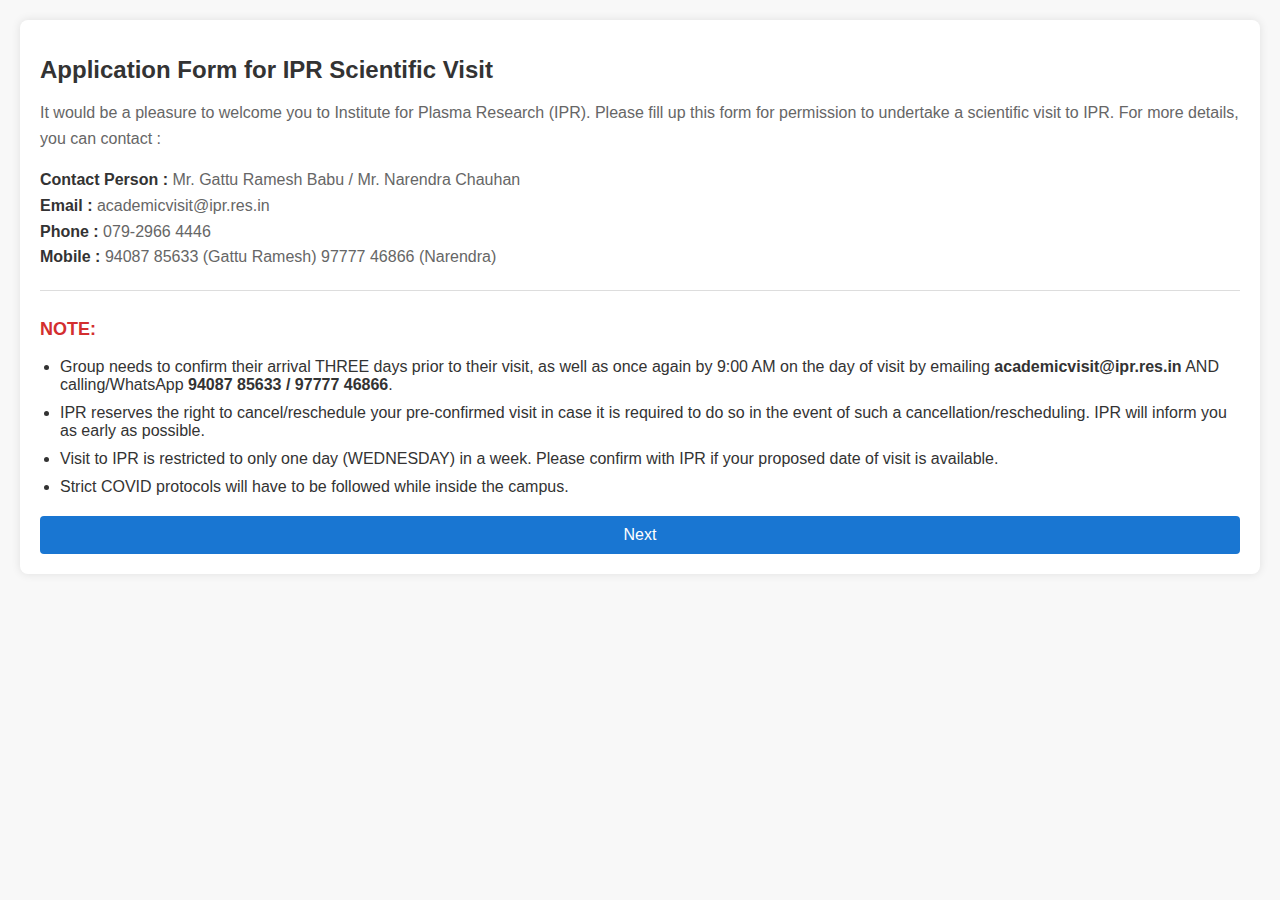
<file: index.html>
<!DOCTYPE html>
<html lang="en">
<head>
    <meta charset="UTF-8">  
    <meta name="viewport" >
    <title>Application Form for IPR Scientific Visit</title>
    <link rel="stylesheet" href="iprpage1.css">
</head>
<body>
    <div class="container">
        <h1>Application Form for IPR Scientific Visit</h1>
        
        <form action="iprpage2.html">
        <p>It would be a pleasure to welcome you to Institute for Plasma Research (IPR). Please fill up this form for permission to undertake a scientific visit to IPR. For more details, you can contact :</p>
        
        <p class="contact-info">
            <strong>Contact Person :</strong> Mr. Gattu Ramesh Babu / Mr. Narendra Chauhan<br>
            <strong>Email :</strong> academicvisit@ipr.res.in<br>
            <strong>Phone :</strong> 079-2966 4446<br>
            <strong>Mobile :</strong> 94087 85633 (Gattu Ramesh) 97777 46866 (Narendra)
        </p>
        <div class="note">

            <h3>NOTE:</h3>
            <ul>
                <li>Group needs to confirm their arrival THREE days prior to their visit, as well as once again by 9:00 AM on the day of visit by emailing <strong>academicvisit@ipr.res.in</strong> AND calling/WhatsApp <strong>94087 85633 / 97777 46866</strong>.</li>
                <li>IPR reserves the right to cancel/reschedule your pre-confirmed visit in case it is required to do so in the event of such a cancellation/rescheduling. IPR will inform you as early as possible.</li>
                <li>Visit to IPR is restricted to only one day (WEDNESDAY) in a week. Please confirm with IPR if your proposed date of visit is available.</li>
                <li>Strict COVID protocols will have to be followed while inside the campus.</li>
            </ul>
        </div>
   
        
        <button type="submit" class="next-btn">Next</button>
       
    </div>
</form>
</body>
</html>
</file>
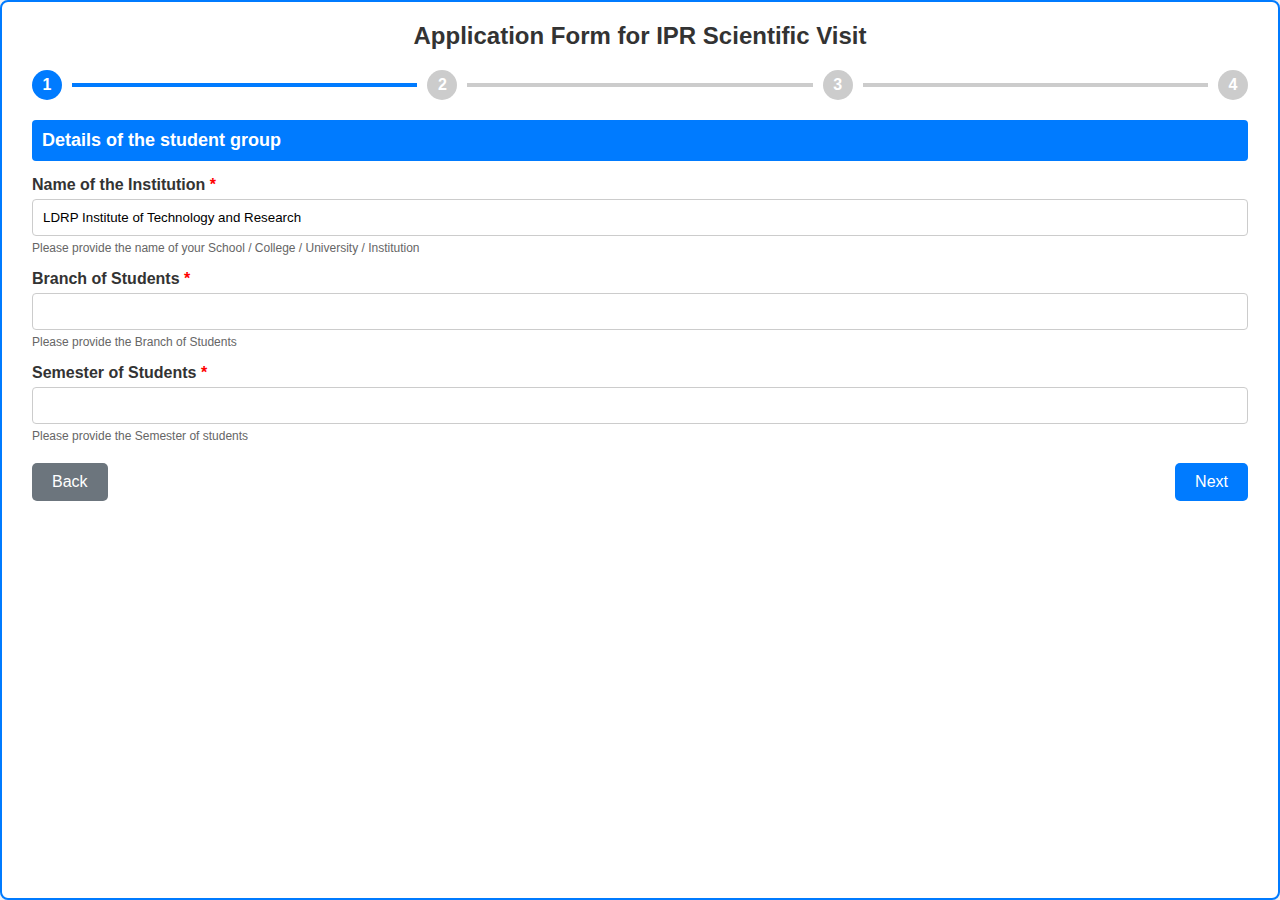
<file: iprpage2.html>
<!DOCTYPE html>
 <html lang="en">
<head>
    <meta charset="UTF-8">
    <meta name="viewport" content="width=device-width, initial-scale=1.0">
    <title>Application Form for IPR Scientific Visit</title>
    <link rel="stylesheet" href="iprpage2.css">
</head>
<body>
    <div class="container">
        <h1>Application Form for IPR Scientific Visit</h1>

        <div class="progress-container">
            <div class="circle active">1</div>
            <div class="bar active"></div>
            <div class="circle">2</div>
            <div class="bar "></div>
            <div class="circle">3</div>
            <div class="bar"></div>
            <div class="circle">4</div>
        </div>
        

        <!-- Form Section -->
        <div class="form-section">
            <h2>Details of the student group</h2>
            <form action="iprpage3.html">
                <label for="institution-name">Name of the Institution <span class="required">*</span></label>
                <input type="text" id="institution-name" name="institution-name" value="LDRP Institute of Technology and Research" required>
                <p class="instruction">Please provide the name of your School / College / University / Institution</p>

                <label for="Student-branch">Branch of Students <span class="required">*</span></label>
                <input type="text" id="Student-branch" name="Student-branch" required>
                <p class="instruction">Please provide the Branch of Students</p>

                <label for="Student-sem">Semester of Students <span class="required">*</span></label>
                <input type="number" id="Student-sem" name="Student-sem" required>
                <p class="instruction">Please provide the Semester of students</p>
               <div class="buttons">
                <button type="button" onclick="window.history.back();" class="back-btn">Back</button>
                    <button type="submit" class="next-btn">Next</button>
                </div>
            </form>
        </div>

    </div>
    <script src="validateForm.js"></script>
</body>
</html>
</file>
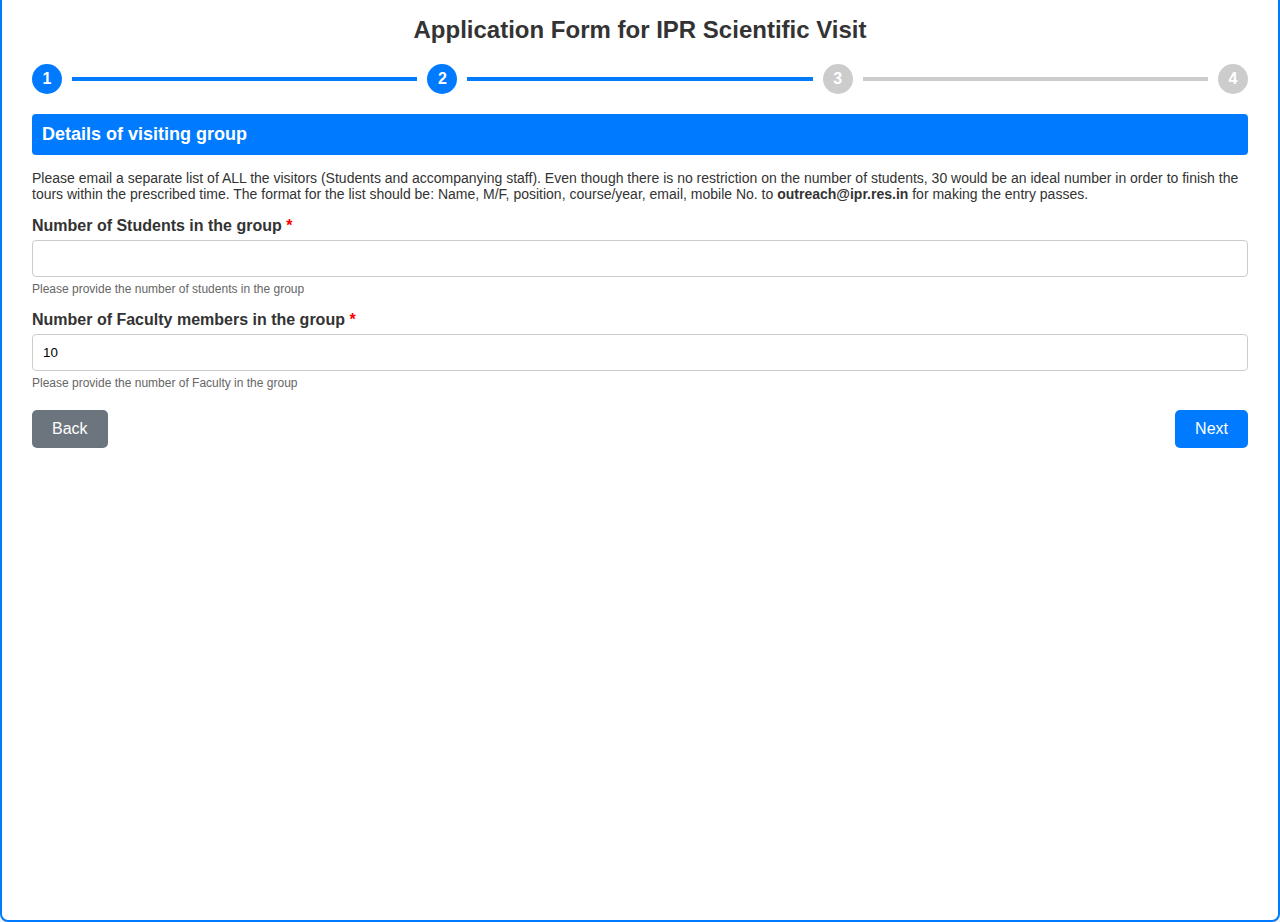
<file: iprpage3.html>
<!DOCTYPE html>
<html lang="en">
<head>
    <meta charset="UTF-8">
    <meta name="viewport" content="width=device-width, initial-scale=1.0">
    <title>Application Form for IPR Scientific Visit</title>
    <link rel="stylesheet" href="iprpage3.css">
</head>
<body>
    <div class="container">
        <h1>Application Form for IPR Scientific Visit</h1>

        <div class="progress-container">
            <div class="circle active">1</div>
            <div class="bar active"></div>
            <div class="circle active">2</div>
            <div class="bar active"></div>
            <div class="circle">3</div>
            <div class="bar"></div>
            <div class="circle">4</div>
        </div>

        <div class="form-section">
            <h2>Details of visiting group</h2>
            <p>Please email a separate list of ALL the visitors (Students and accompanying staff). Even though there is no restriction on the number of students, 30 would be an ideal number in order to finish the tours within the prescribed time. The format for the list should be: Name, M/F, position, course/year, email, mobile No. to <strong>outreach@ipr.res.in</strong> for making the entry passes.</p>
            
            <form action="iprpage4.html">
                
                 
                        <label for="Students">Number of Students in the group <span class="required">*</span></label>
                        <input type="number" id="Students" name="Students" required>
                        <p class="instruction">Please provide the number of  students in the group</p>
                
                    
                        <label for="Faculty">Number of Faculty members in the group <span class="required">*</span></label>
                        <input type="number" id="female-members" name="Faculty" value="10" required>
                        <p class="instruction">Please provide the number of Faculty in the group</p>
                

                <div class="buttons">
                    <button type="button" onclick="window.history.back();" class="back-btn">Back</button>   
                    <button type="submit" class="next-btn">Next</button>
                </div>
            </form>
        </div>
    </div>
    <script src="validateGroupForm.js"></script>
</body>
</html>
</file>
<file: iprpage1.css>
* {
    box-sizing: border-box;
}
body {
    font-family: Arial, sans-serif, Verdana, Geneva, Tahoma, sans-serif;
    background-color: #f8f8f8;
    margin: 0;
    padding: 20px 20px;
    display: flex;
    justify-content: center;
    align-items: center;
    height: auto;
    width: auto;
    box-sizing: border-box;
}

.container {
    background-color: white;
    padding: 20px;
    border-radius: 8px;
    box-shadow: 0 0 10px rgba(0, 0, 0, 0.1);
    max-width: 100%;
    width: auto;
    box-sizing: border-box;
}

h1 {
    font-size: 24px;
    color: #333;
}

p {
    line-height: 1.6;
    color: #666;
}

.contact-info {
    margin-top: 10px;
}

.contact-info strong {
    color: #333;
}

.note {
    margin-top: 20px;
    border-top: 1px solid #ddd;
    padding-top: 10px;
}

.note h3 {
    font-size: 18px;
    color: #d32f2f;
}

.note ul {
    padding-left: 20px;
}

.note ul li {
    margin-bottom: 10px;
    color: #333;
}

.next-btn {
    display: block;
    width: 100%;
    padding: 10px;
    margin-top: 20px;
    background-color: #1976d2;
    color: white;
    border: none;
    border-radius: 4px;
    font-size: 16px;
    cursor: pointer;
    text-align: center;
}

.next-btn:hover {
    background-color: #0d47a1;
}
</file>
<file: iprpage2.css>
body {
    font-family: Arial, sans-serif;
    background-color: #f8f8f8;
    margin: 0;
    padding: 0;
    display: flex;
    justify-content: center;
    align-items: center;
    height: 100vh;
}

.container {
    background-color: white;
    padding: 20px 30px;
    border-radius: 8px;
    box-shadow: 0 0 10px rgba(0, 0, 0, 0.1);
    width: 100%;
    height: 100%;
    border: 2px solid #007bff;
}
.back-btn, .next-btn {
    padding: 10px 20px;
    border: none;
    border-radius: 5px;
    background-color: #007bff;
    color: white;
    cursor: pointer;
    font-size: 1em;
}

.back-btn {
    background-color: #6c757d;
}

.back-btn:hover, .next-btn:hover {
    background-color: #0056b3;
}
h1 {
    font-size: 24px;
    color: #333;
    text-align: center;
}

.progress-container {
    display: flex;
    justify-content: space-between;
    align-items: center;
    margin: 20px 0;
}

.circle {
    width: 30px;
    height: 30px;
    background-color: #ccc;
    border-radius: 50%;
    display: flex;
    justify-content: center;
    align-items: center;
    color: white;
    font-weight: bold;
}

.progress-container {
    display: flex;
    justify-content: space-between;
    align-items: center;
    margin: 20px 0;
}

.circle {
    width: 30px;
    height: 30px;
    background-color: #ccc;
    border-radius: 50%;
    display: flex;
    justify-content: center;
    align-items: center;
    color: white;
    font-weight: bold;
}

.circle.active {
    background-color: #007bff;
}

.bar {
    flex: 1;
    height: 4px;
    background-color: #ccc;
    margin: 0 10px;
}

.bar.active {
    background-color: #007bff;
}

label {
    font-weight: bold;
    display: block;
    margin-top: 15px;
    color: #333;
}

input[type="text"],
input[type="url"],
input[type="number"]{
    width: 100%;
    padding: 10px;
    margin-top: 5px;
    border: 1px solid #ccc;
    border-radius: 4px;
    box-sizing: border-box;
}

h2 {
    font-size: 18px;
    background-color: #007bff;
    color: white;
    padding: 10px;
    border-radius: 4px;
}

.required {
    color: red;
}

.instruction {
    font-size: 12px;
    color: #666;
    margin-top: 5px;
}

.buttons {
    display: flex;
    justify-content: space-between;
    margin-top: 20px;
}



.next-btn {
    background-color: #007bff;
    color: white;
}

.next-btn:hover {
    background-color: #0056b3;
}
/* Import Google Font - poppins */
@import url("https://fonts.googleapis.com/css2?family=poppins:wght@200;300;400;500;600;700&display=swap");
*{
    margin: 0;
    padding: 0;
    box-sizing:border-box;
    font-family: "Poppins",sans-serif;
}
</file>
<file: iprpage3.css>
body {
    font-family: Arial, sans-serif;
    background-color: #f8f8f8;
    margin: 0;
    padding: 0;
    display: flex;
    justify-content: center;
    align-items: center;
    height: 100vh;
}

.container {
    background-color: white;
    padding: 20px 30px;
    border-radius: 8px;
    box-shadow: 0 0 10px rgba(0, 0, 0, 0.1);
    width: 100%;
    height: 100%;
    border: 2px solid #007bff;
}

h1 {
    font-size: 24px;
    color: #333;
    text-align: center;
}

.progress-container {
    display: flex;
    justify-content: space-between;
    align-items: center;
    margin: 20px 0;
}

.circle {
    width: 30px;
    height: 30px;
    background-color: #ccc;
    border-radius: 50%;
    display: flex;
    justify-content: center;
    align-items: center;
    color: white;
    font-weight: bold;
}

.circle.active {
    background-color: #007bff;
}

.bar {
    flex: 1;
    height: 4px;
    background-color: #ccc;
    margin: 0 10px;
}

.bar.active {
    background-color: #007bff;
}


h2 {
    font-size: 18px;
    background-color: #007bff;
    color: white;
    padding: 10px;
    border-radius: 4px;
}

p {
    color: #333;
    margin-top: 10px;
    font-size: 14px;
}

label {
    font-weight: bold;
    display: block;
    margin-top: 15px;
    color: #333;
}

input[type="text"],
input[type="url"],
input[type="number"] {
    width: 100%;
    padding: 10px;
    margin-top: 5px;
    border: 1px solid #ccc;
    border-radius: 4px;
    box-sizing: border-box;
}

.group-info {
    display: flex;
    justify-content: space-between;
    gap: 20px;
}
.back-btn {
    background-color: #6c757d;
}
.required {
    color: red;
}

.instruction {
    font-size: 12px;
    color: #666;
    margin-top: 5px;
}

.buttons {
    display: flex;
    justify-content: space-between;
    margin-top: 20px;
}

.back-btn, .next-btn {
    padding: 10px 20px;
    border: none;
    border-radius: 5px;
    background-color: #007bff;
    color: white;
    cursor: pointer;
    font-size: 1em;
}

.back-btn {
    background-color: #6c757d;
}

.back-btn:hover, .next-btn:hover {
    background-color: #0056b3;
}
.next-btn {
    background-color: #007bff;
    color: white;
}

.next-btn:hover {
    background-color: #0056b3;
}
</file>
